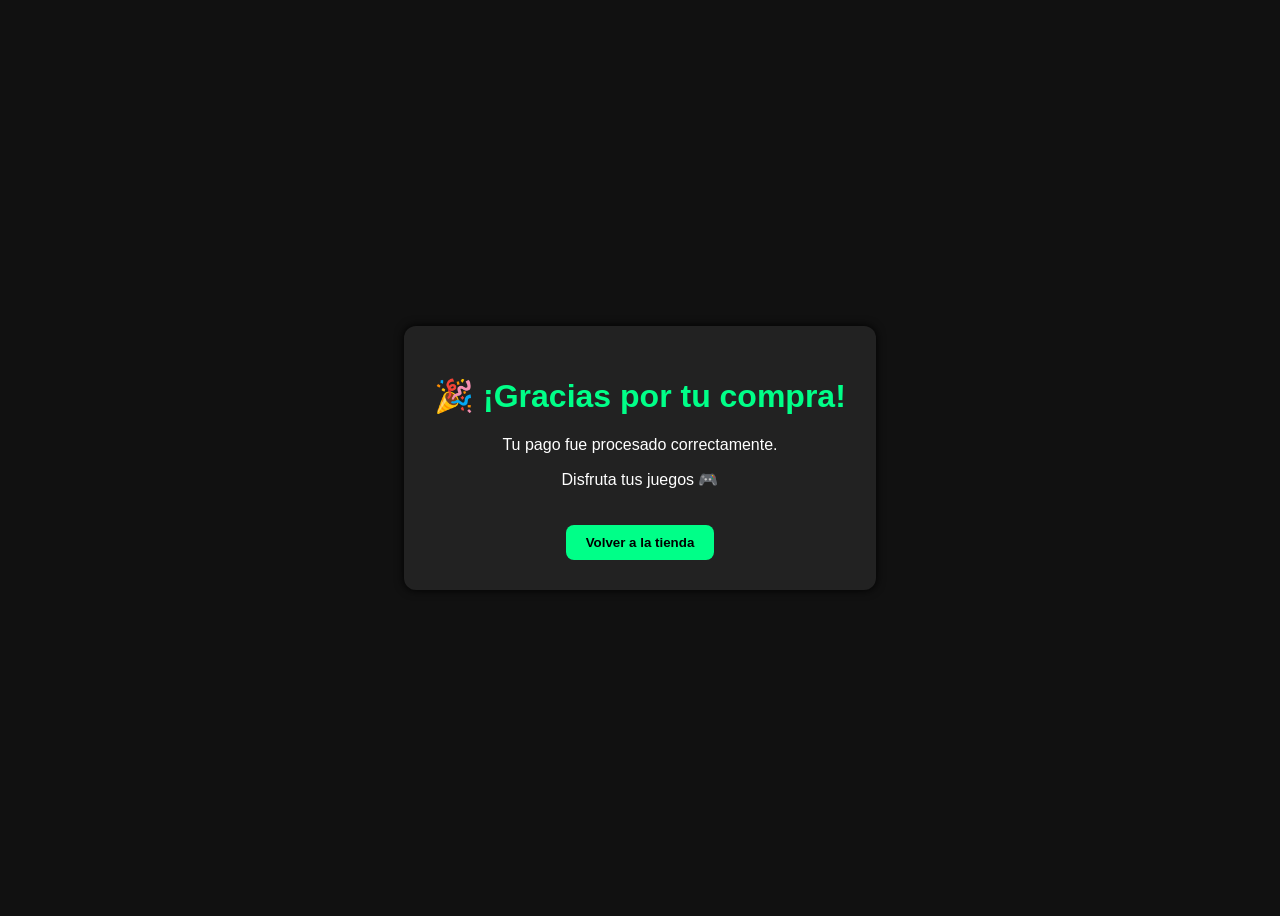
<file: pago.html>
<!DOCTYPE html>
<html lang="es">

<head>
    <meta charset="UTF-8">
    <title>Pago - RetroJuegos</title>
    <style>
        body {
            font-family: Arial;
            background: #111;
            color: white;
            display: flex;
            justify-content: center;
            align-items: center;
            height: 100vh;
            flex-direction: column;
            text-align: center;
        }

        .box {
            background: #222;
            padding: 30px;
            border-radius: 12px;
            box-shadow: 0 0 10px #000;
        }

        h1 {
            color: #00ff88;
        }

        button {
            margin-top: 20px;
            padding: 10px 20px;
            border: none;
            cursor: pointer;
            background: #00ff88;
            color: black;
            font-weight: bold;
            border-radius: 8px;
        }

        button:hover {
            background: #00cc6a;
        }
    </style>
</head>

<body>

    <div class="box">

        <h1>🎉 ¡Gracias por tu compra!</h1>

        <p>Tu pago fue procesado correctamente.</p>
        <p>Disfruta tus juegos 🎮</p>

        <button onclick="volver()">
            Volver a la tienda
        </button>

    </div>

    <script>
        // opcional: limpiar carrito al entrar
        localStorage.removeItem("carrito");

        function volver() {
            window.location.href = "tienda.html";
        }
    </script>

</body>

</html>
</file>
